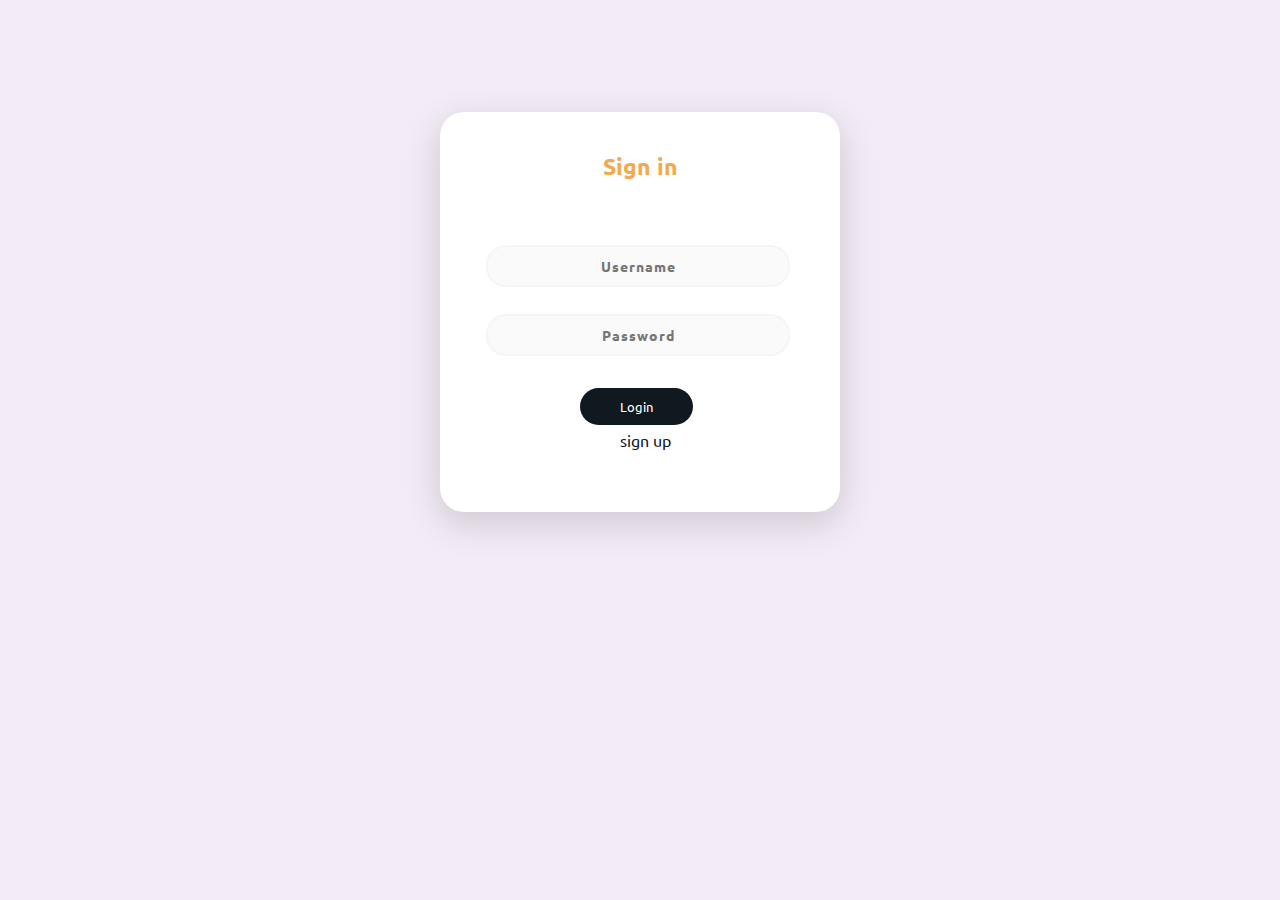
<file: index.html>
<!DOCTYPE html>
<html>

    <head>
      <link rel="stylesheet" href="style.css">
      <link href="https://fonts.googleapis.com/css?family=Ubuntu" rel="stylesheet">
      <meta name="viewport" content="width=device-width, initial-scale=1" />
      <title>Login | wb2c0</title>
    </head>
    
    <body>
      <div class="main">
        <p class="sign" align="center">Sign in</p>
        <form class="login" action="" method="POST">
          <input id="text" type="text" name="user_name" placeholder="Username">
          <input id="text" type="password" name="password" placeholder="Password">

          <input id="button" type="submit" value="Login"> <br>
          <a href="signup.html">sign up</a>

                    
        </div>
         
    </body>
    </html>
</file>
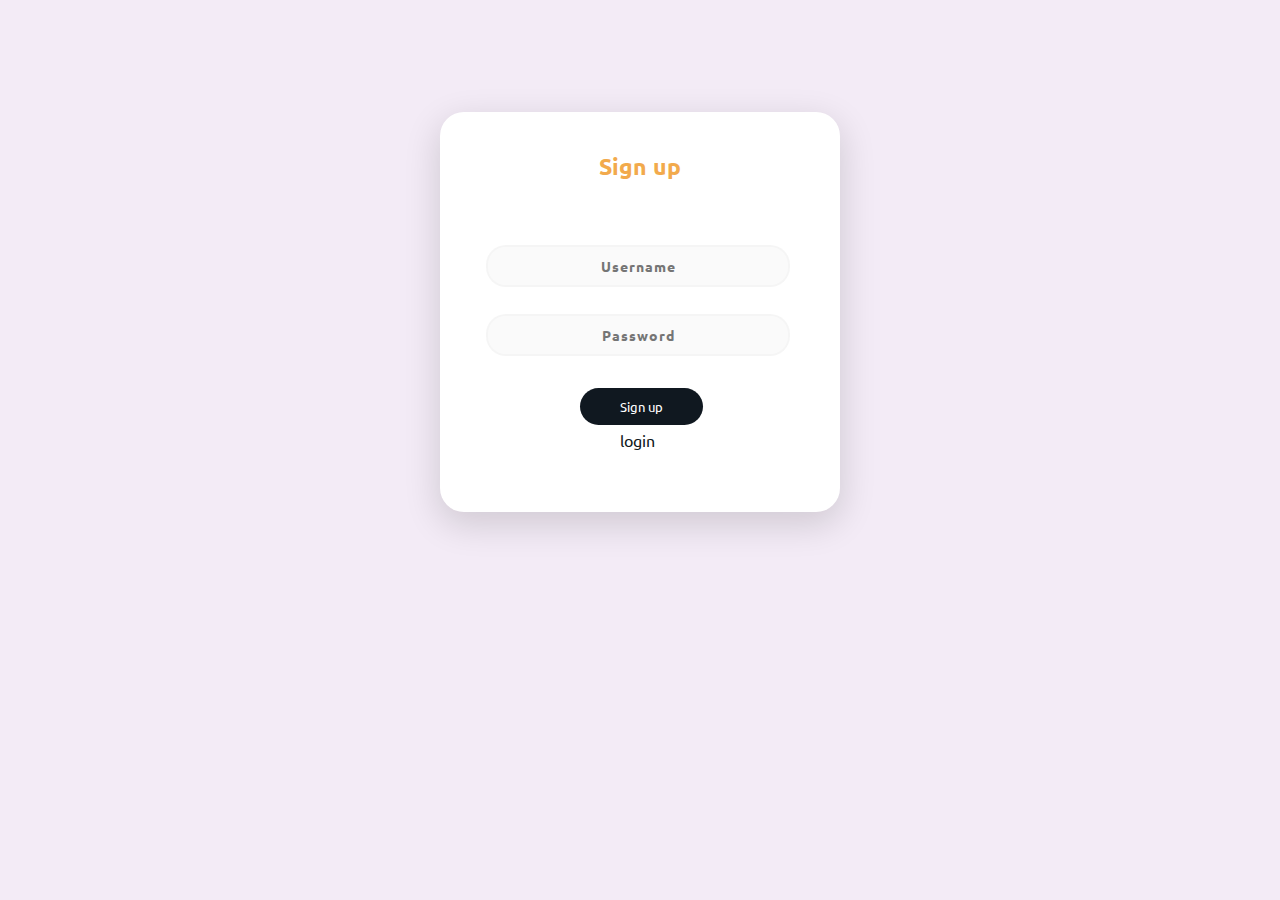
<file: signup.html>
<!DOCTYPE html>
<html>

    <head>
      <link rel="stylesheet" href="style.css">
      <link href="https://fonts.googleapis.com/css?family=Ubuntu" rel="stylesheet">
      <meta name="viewport" content="width=device-width, initial-scale=1" />
      <title>Sign up | wb2c0</title>
    </head>
    
    <body>
      <div class="main">
        <p class="sign" align="center">Sign up</p>
        <form class="login" action="" method="POST">
          <input id="text" type="text" name="user_name" placeholder="Username">
          <input id="text" type="password" name="password" placeholder="Password">

          <input id="button" type="submit" value="Sign up"> <br>
          <a href="index.html">login</a>

                    
        </div>
         
    </body>
    </html>
</file>
<file: style.css>
body {
    background-color: #F3EBF6;
    font-family: 'Ubuntu', sans-serif;
}

.main {
    background-color: #FFFFFF;
    width: 400px;
    height: 400px;
    margin: 7em auto;
    border-radius: 1.5em;
    box-shadow: 0px 11px 35px 2px rgba(0, 0, 0, 0.14);
}

.sign {
    padding-top: 40px;
    color: #F2AA4CFF;
    font-family: 'Ubuntu', sans-serif;
    font-weight: bold;
    font-size: 23px;
}

input[type=text], input[type=password]{
width: 76%;
color: rgb(38, 50, 56);
font-weight: 700;
font-size: 14px;
letter-spacing: 1px;
background: rgba(136, 126, 126, 0.04);
padding: 10px 20px;
border: none;
border-radius: 20px;
outline: none;
box-sizing: border-box;
border: 2px solid rgba(0, 0, 0, 0.02);
margin-bottom: 50px;
margin-left: 46px;
text-align: center;
margin-bottom: 27px;
font-family: 'Ubuntu', sans-serif;
}

form.login {
    padding-top: 40px;
}

input[type=submit]{
    cursor: pointer;
    border-radius: 5em;
    color: #fff;
    background: #101820FF;
    border: 0;
    margin: 5px;
    text-align: center;
    padding-left: 40px;
    padding-right: 40px;
    padding-bottom: 10px;
    padding-top: 10px;
    font-family: 'Ubuntu', sans-serif;
    margin-left: 35%;
    font-size: 13px;

}

a{
    text-decoration: none;
    color: #101820FF;
    padding-left: 40px;
    padding-right: 40px;
    padding-bottom: 10px;
    padding-top: 15px;
    font-family: 'Ubuntu', sans-serif;
    margin-left: 35%;
}

.main #button:hover{
    background-color: #F2AA4CFF;
}

@media (max-width: 600px) {
    .main {
        border-radius: 0px;
    }
}
</file>
